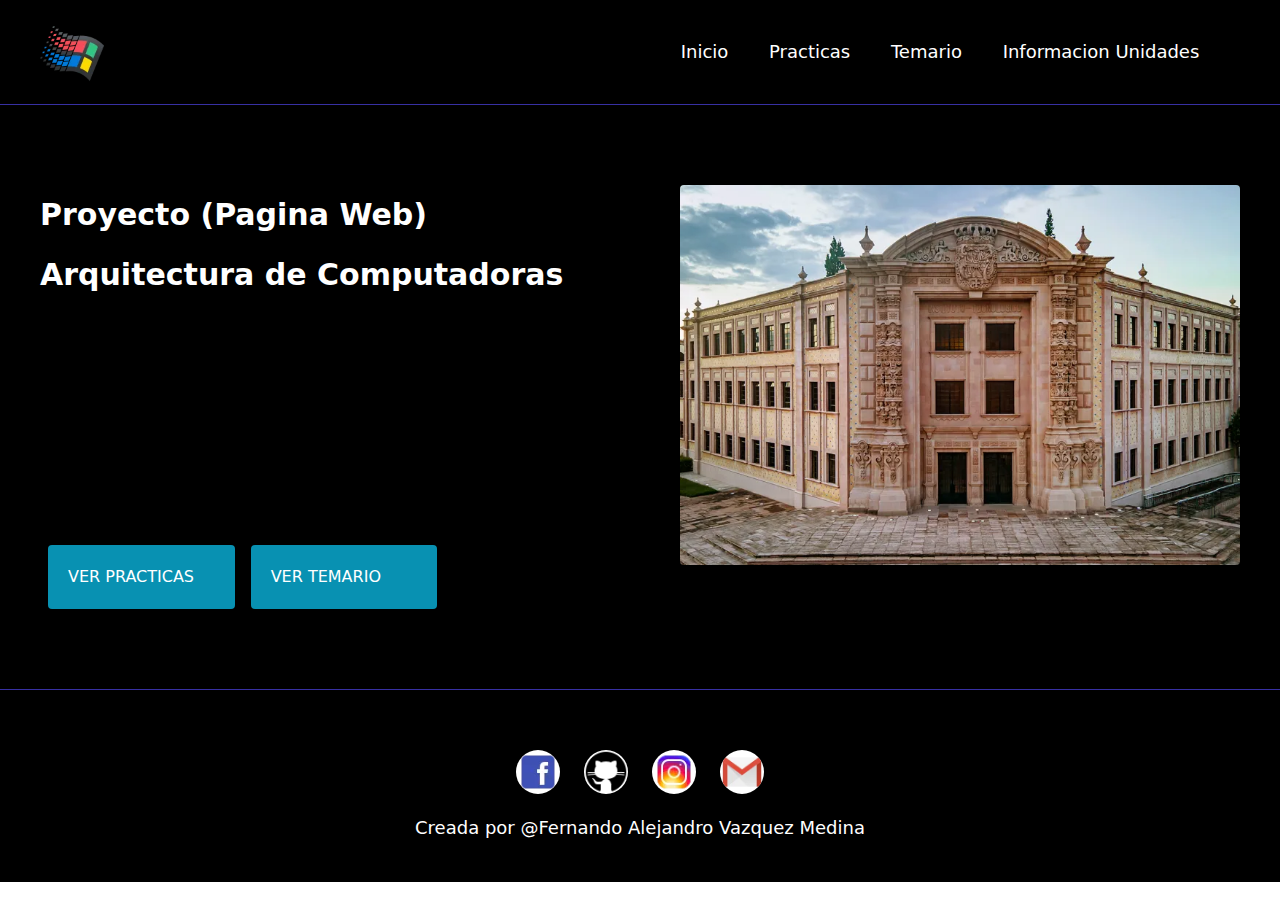
<file: index.html>
<!DOCTYPE html>
<html lang="en">
  <head>
    <meta charset="UTF-8" />
    <meta name="description" content="Astro description" />
    <meta name="viewport" content="width=device-width" />
    <link rel="icon" type="image/svg+xml" href="logo.png" />
    <meta name="generator" content="Astro v3.6.0" />
    <title>Arquitectura de Computadoras</title>
    <link rel="stylesheet" href="_astro/index.35c52348.css" />
  </head>
  <body>
    <main>
      <nav
        class="flex flex-row w-full items-center px-10 py-5 bg-black text-white border-b border-indigo-800"
      >
        <div class="md:w-1/2 w-1/3">
          <a href="index.html"
            ><img
              src="_astro/logo.2e0258cc_Z60Gle.webp"
              class="w-16"
              alt="Logo de Arquitectura de Computadoras"
              width="96"
              height="96"
              loading="lazy"
              decoding="async"
          /></a>
        </div>
        <div
          class="md:w-1/2 w-2/3 flex flex-col text-right md:justify-evenly md:flex-row text-sm md:text-lg"
        >
          <a href="index.html" class="hover:underline hover:text-purple-800">Inicio</a>
          <a href="practicas/index.html" class="hover:underline hover:text-purple-800"
            >Practicas</a
          >
          <a href="temario/index.html" class="hover:underline hover:text-purple-800"
            >Temario</a
          >
          <a
            href="info/informacion/index.html"
            class="hover:underline hover:text-purple-800"
            >Informacion Unidades</a
          >
        </div>
      </nav>
      <section
        class="bg-black text-white w-full h-full flex md:flex-row flex-col py-10"
      >
        <div class="md:w-1/2 py-10 px-10">
          <h4 class="font-bold text-3xl py-3">Proyecto (Pagina Web)</h4>
          <h4 class="font-bold text-3xl py-3">Arquitectura de Computadoras</h4>
          <div class="w-full mt-14 md:mt-60 flex flex-row items-center">
            <a
              class="w-1/3 bg-cyan-600 hover:bg-cyan-950 md:px-5 md:py-5 px-3 py-2 text-[10px] md:text-base rounded mx-2"
              href="practicas/index.html"
              >VER PRACTICAS</a
            >
            <a
              class="w-1/3 bg-cyan-600 hover:bg-cyan-950 md:px-5 md:py-5 px-3 py-2 text-[10px] md:text-base rounded mx-2"
              href="temario/index.html"
              >VER TEMARIO</a
            >
          </div>
        </div>
        <div class="md:w-1/2 md:p-10 w-full px-10">
          <img
            src="_astro/tec.311d3995_2n0D1n.webp"
            class="rounded"
            alt="Imagen de muestra"
            width="768"
            height="521"
            loading="lazy"
            decoding="async"
          />
        </div>
      </section>
      <footer
        class="bg-black border-t border-indigo-800 text-white w-full h-full px-20 py-10"
      >
        <div class="flex flex-row justify-center py-5">
          <a href="#"
            ><img
              src="_astro/facebook.d0460cb1_gLov.webp"
              class="bg-white w-11 mx-3 rounded-full"
              alt="Icon"
              width="48"
              height="48"
              loading="lazy"
              decoding="async"
          /></a>
          <a href="https://github.com/fernandovmedina"
            ><img
              src="_astro/github.399343f1_1pEorC.webp"
              class="bg-white w-11 mx-3 rounded-full"
              alt="Icon"
              width="50"
              height="50"
              loading="lazy"
              decoding="async"
          /></a>
          <a href="#"
            ><img
              src="_astro/instagram.02d53076_ZRceRR.webp"
              class="bg-white w-11 mx-3 rounded-full"
              alt="Icon"
              width="48"
              height="48"
              loading="lazy"
              decoding="async"
          /></a>
          <a href="#"
            ><img
              src="_astro/gmail.e2480db4_26vAjj.webp"
              class="bg-white w-11 mx-3 rounded-full"
              alt="Icon"
              width="96"
              height="96"
              loading="lazy"
              decoding="async"
          /></a>
        </div>
        <div
          class="flex flex-col text-center text-sm md:text-lg w-full text-white h-full"
        >
          <h1>Creada por @Fernando Alejandro Vazquez Medina</h1>
        </div>
      </footer>
    </main>
  </body>
</html>
</file>
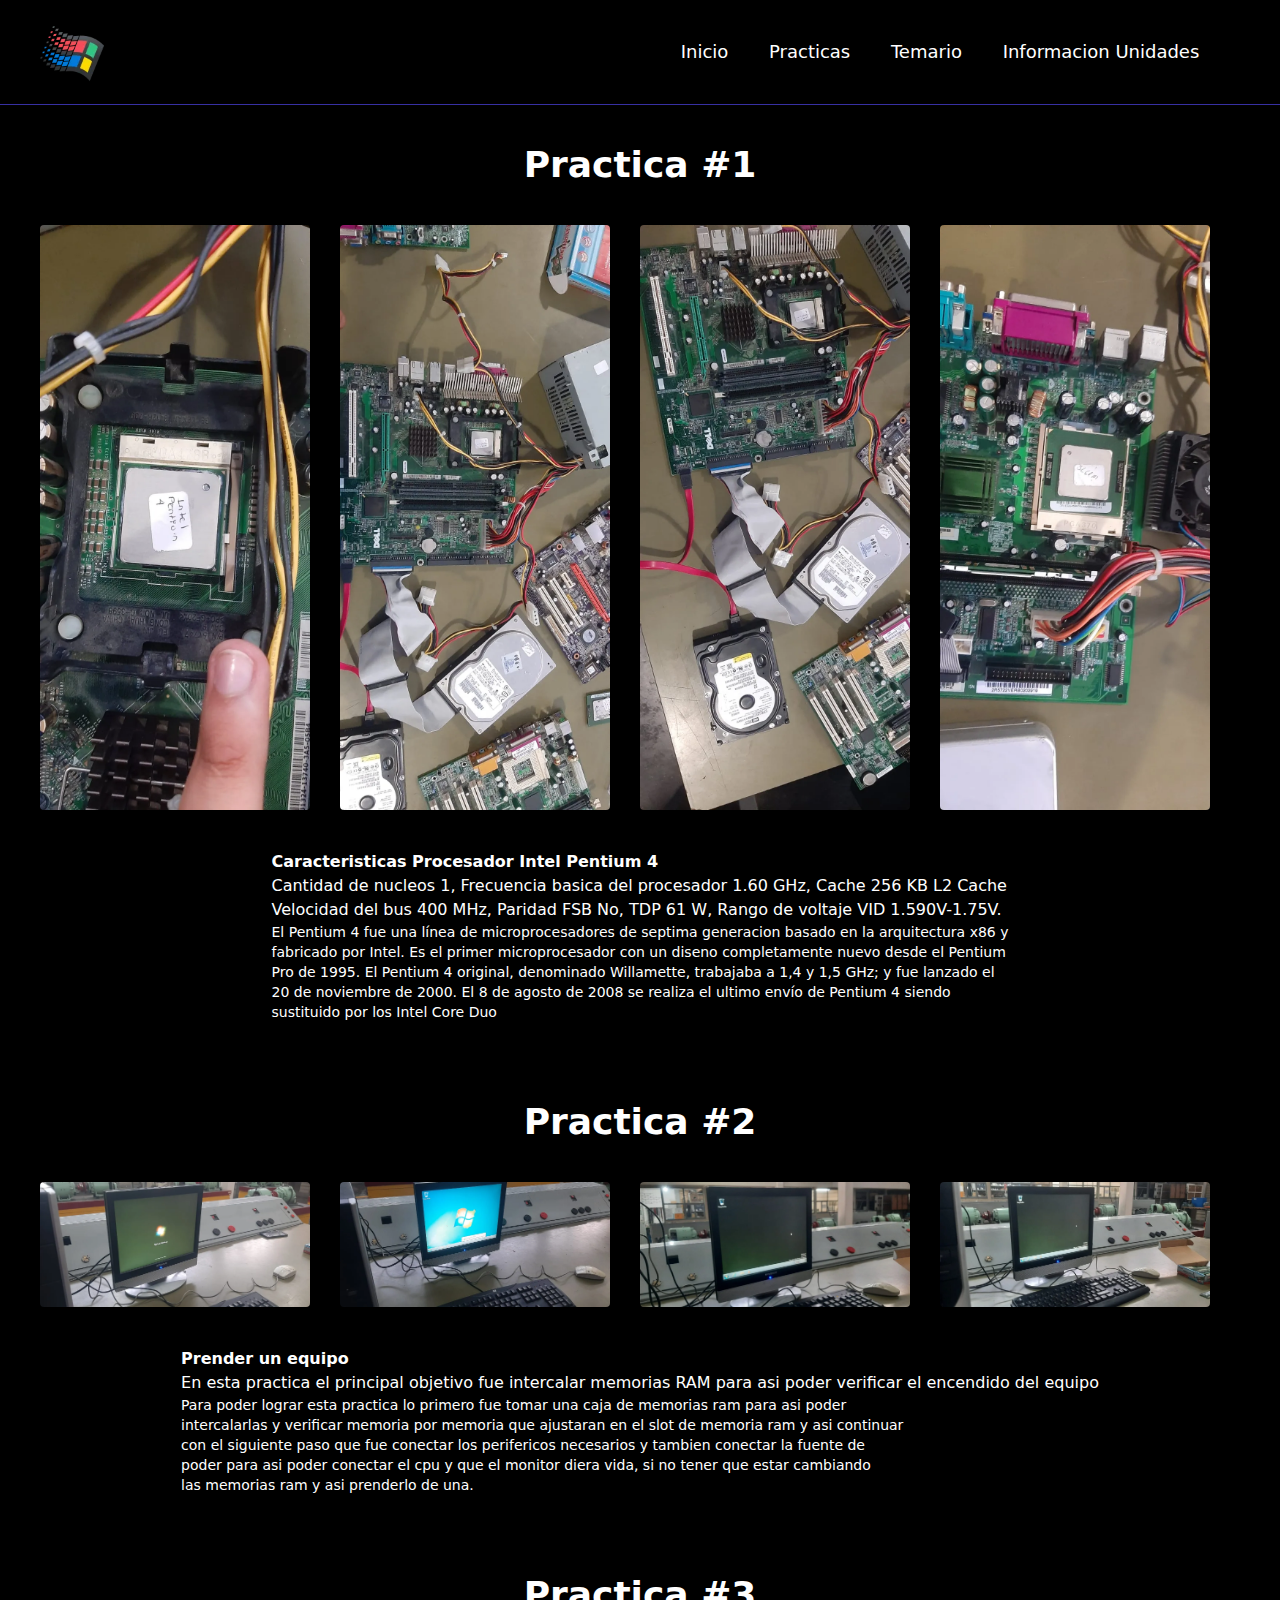
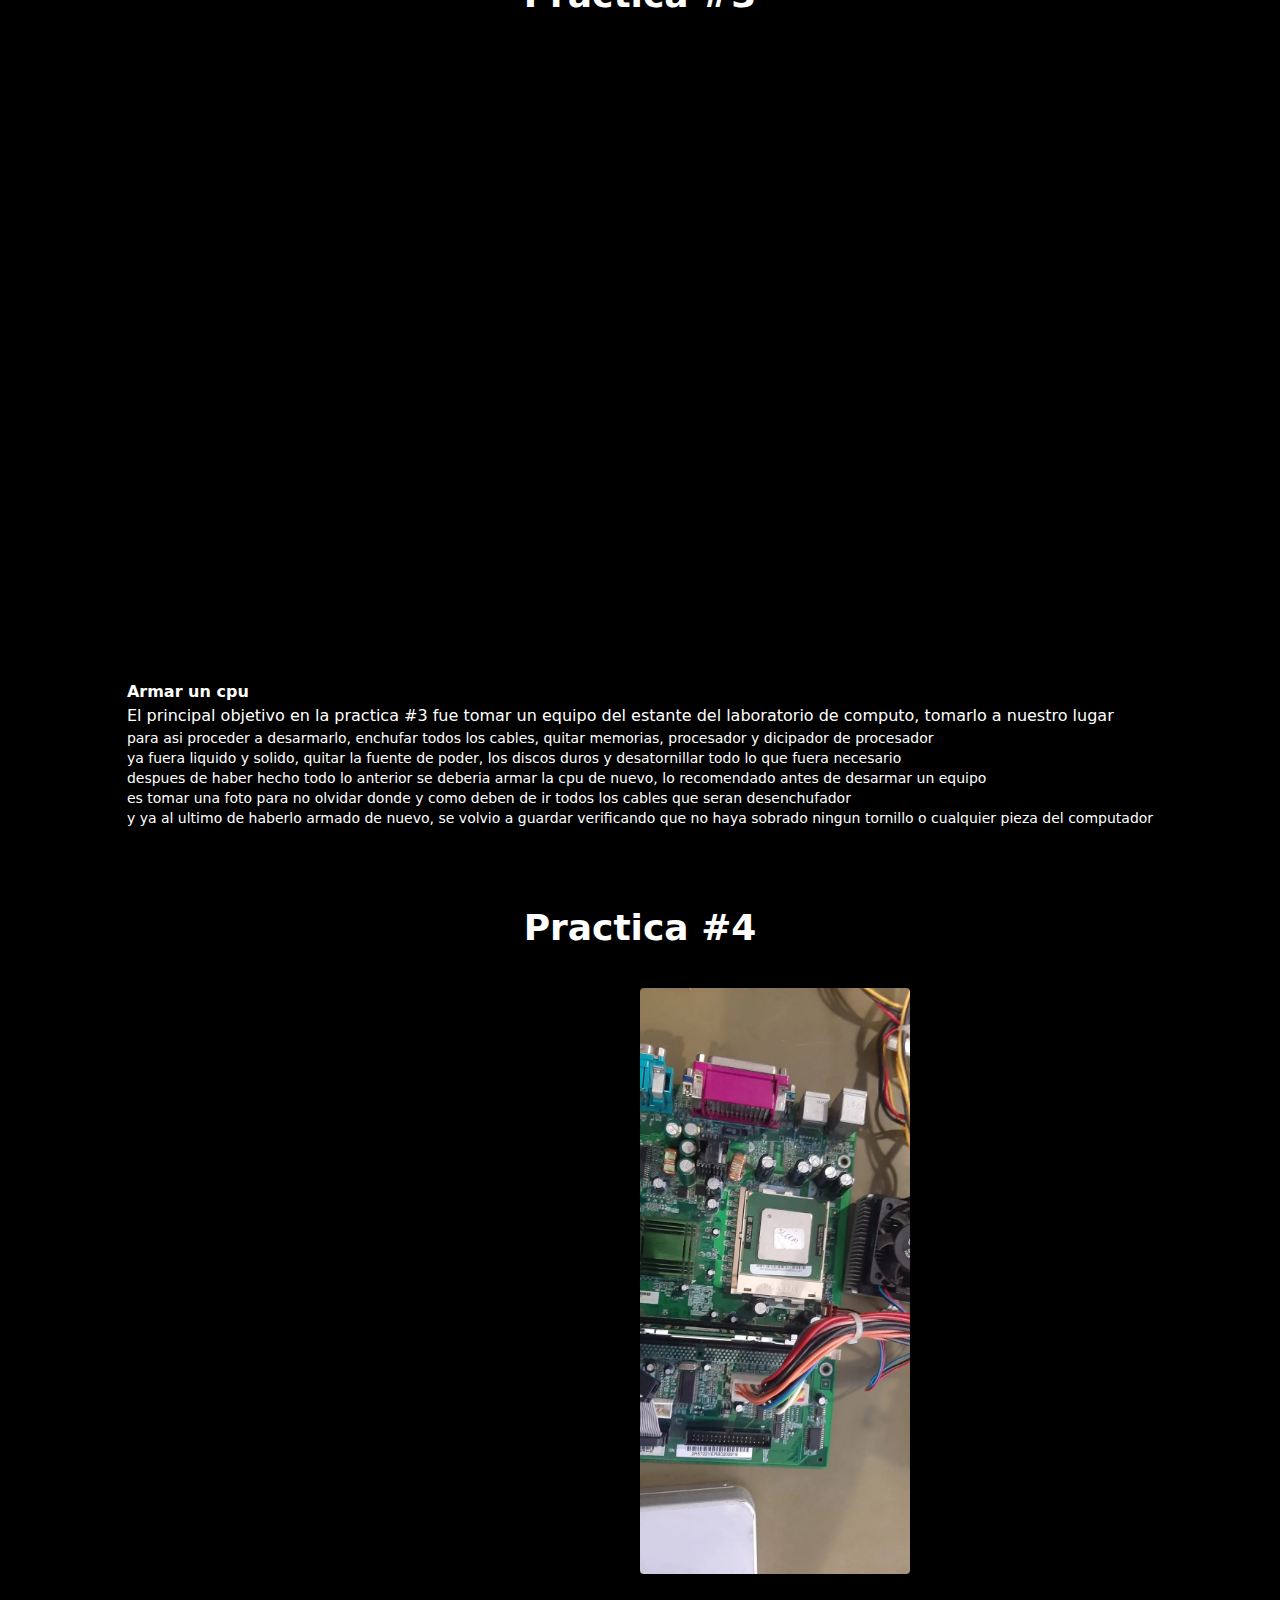
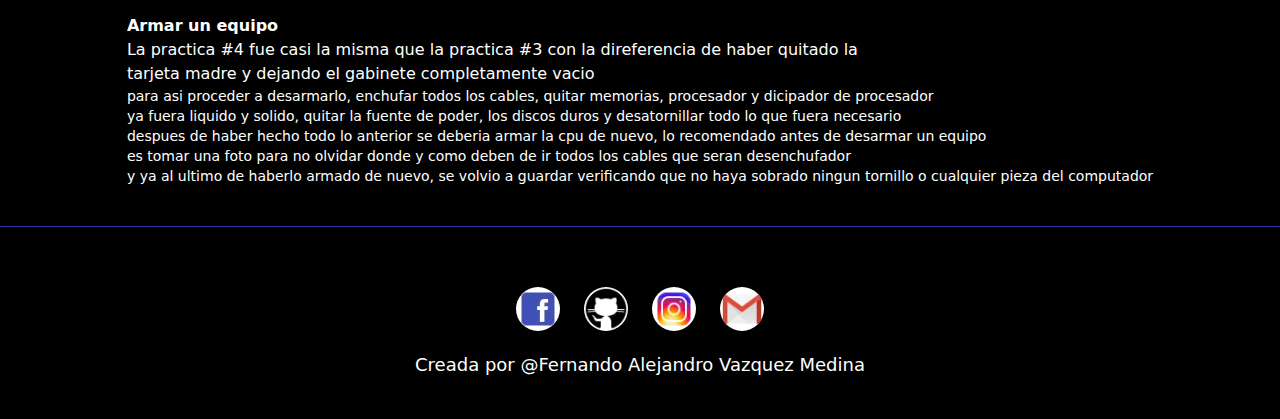
<file: practicas/index.html>
<!DOCTYPE html>
<html lang="en">
  <head>
    <meta charset="UTF-8" />
    <meta name="description" content="Astro description" />
    <meta name="viewport" content="width=device-width" />
    <link rel="icon" type="image/svg+xml" href="../logo.png" />
    <meta name="generator" content="Astro v3.6.0" />
    <title>Practicas</title>
    <link rel="stylesheet" href="../_astro/index.35c52348.css" />
  </head>
  <body>
    <nav
      class="flex flex-row w-full items-center px-10 py-5 bg-black text-white border-b border-indigo-800"
    >
      <div class="md:w-1/2 w-1/3">
        <a href="../index.html"
          ><img
            src="../_astro/logo.2e0258cc_Z60Gle.webp"
            class="w-16"
            alt="Logo de Arquitectura de Computadoras"
            width="96"
            height="96"
            loading="lazy"
            decoding="async"
        /></a>
      </div>
      <div
        class="md:w-1/2 w-2/3 flex flex-col text-right md:justify-evenly md:flex-row text-sm md:text-lg"
      >
        <a href="../index.html" class="hover:underline hover:text-purple-800">Inicio</a>
        <a href="../practicas/index.html" class="hover:underline hover:text-purple-800"
          >Practicas</a
        >
        <a href="../temario/index.html" class="hover:underline hover:text-purple-800"
          >Temario</a
        >
        <a
          href="../info/informacion/index.html"
          class="hover:underline hover:text-purple-800"
          >Informacion Unidades</a
        >
      </div>
    </nav>
    <section class="bg-black text-white w-full h-full">
      <div class="w-full flex flex-col items-center py-10">
        <h1 class="text-4xl font-bold">Practica #1</h1>
        <div class="w-full flex items-center py-10 px-10">
          <div class="w-1/4">
            <img
              src="../_astro/foto_1.71d40c40_MQXfJ.webp"
              class="w-[90%] rounded"
              alt="Foto de Practica #1"
              width="738"
              height="1600"
              loading="lazy"
              decoding="async"
            />
          </div>
          <div class="w-1/4">
            <img
              src="../_astro/foto_2.ba1f8f36_1A6z0E.webp"
              class="w-[90%] rounded"
              alt="Foto de Practica #1"
              width="738"
              height="1600"
              loading="lazy"
              decoding="async"
            />
          </div>
          <div class="w-1/4">
            <img
              src="../_astro/foto_3.694a583a_Z23dIN.webp"
              class="w-[90%] rounded"
              alt="Foto de Practica #1"
              width="738"
              height="1600"
              loading="lazy"
              decoding="async"
            />
          </div>
          <div class="w-1/4">
            <img
              src="../_astro/3.24c6279d_Nrszn.webp"
              class="w-[90%] rounded"
              alt="Foto de Practica #1"
              width="738"
              height="1600"
              loading="lazy"
              decoding="async"
            />
          </div>
        </div>
        <div class="mb-20">
          <h1><strong>Caracteristicas Procesador Intel Pentium 4</strong></h1>
          <h2>
            Cantidad de nucleos 1, Frecuencia basica del procesador 1.60 GHz,
            Cache 256 KB L2 Cache<br />Velocidad del bus 400 MHz, Paridad FSB
            No, TDP 61 W, Rango de voltaje VID 1.590V-1.75V.
          </h2>
          <h5 class="text-sm">
            El Pentium 4 fue una línea de microprocesadores de septima
            generacion basado en la arquitectura x86 y
          </h5>
          <h5 class="text-sm">
            fabricado por Intel. Es el primer microprocesador con un diseno
            completamente nuevo desde el Pentium
          </h5>
          <h5 class="text-sm">
            Pro de 1995. El Pentium 4 original, denominado Willamette, trabajaba
            a 1,4 y 1,5 GHz; y fue lanzado el
          </h5>
          <h5 class="text-sm">
            20 de noviembre de 2000. El 8 de agosto de 2008 se realiza el ultimo
            envío de Pentium 4 siendo
          </h5>
          <h5 class="text-sm">sustituido por los Intel Core Duo</h5>
        </div>
        <h1 class="text-4xl font-bold">Practica #2</h1>
        <div class="w-full flex items-center py-10 px-10">
          <div class="w-1/4">
            <img
              src="../_astro/foto_1.3540d5c5_Z2neLlS.webp"
              class="w-[90%] rounded"
              alt="Foto de Practica #2"
              width="1280"
              height="590"
              loading="lazy"
              decoding="async"
            />
          </div>
          <div class="w-1/4">
            <img
              src="../_astro/foto_2.ff6830e8_ZziFq5.webp"
              class="w-[90%] rounded"
              alt="Foto de Practica #2"
              width="1280"
              height="590"
              loading="lazy"
              decoding="async"
            />
          </div>
          <div class="w-1/4">
            <img
              src="../_astro/foto_3.3e0409c4_Z1kAWDE.webp"
              class="w-[90%] rounded"
              alt="Foto de Practica #2"
              width="1280"
              height="590"
              loading="lazy"
              decoding="async"
            />
          </div>
          <div class="w-1/4">
            <img
              src="../_astro/foto_4.429a9bea_k5mR0.webp"
              class="w-[90%] rounded"
              alt="Foto de Practica #2"
              width="1280"
              height="590"
              loading="lazy"
              decoding="async"
            />
          </div>
        </div>
        <div class="mb-20">
          <h1><strong>Prender un equipo</strong></h1>
          <h2>
            En esta practica el principal objetivo fue intercalar memorias RAM
            para asi poder verificar el encendido del equipo
          </h2>
          <h5 class="text-sm">
            Para poder lograr esta practica lo primero fue tomar una caja de
            memorias ram para asi poder
          </h5>
          <h5 class="text-sm">
            intercalarlas y verificar memoria por memoria que ajustaran en el
            slot de memoria ram y asi continuar
          </h5>
          <h5 class="text-sm">
            con el siguiente paso que fue conectar los perifericos necesarios y
            tambien conectar la fuente de
          </h5>
          <h5 class="text-sm">
            poder para asi poder conectar el cpu y que el monitor diera vida, si
            no tener que estar cambiando
          </h5>
          <h5 class="text-sm">las memorias ram y asi prenderlo de una.</h5>
        </div>
        <h1 class="text-4xl font-bold">Practica #3</h1>
        <div class="w-full flex items-center py-10 px-10">
          <div class="w-1/4">
            <img
              src="../_astro/1.8b5d1022_Z1JPiSM.webp"
              class="w-[90%] rounded"
              alt="Foto de Practica #3"
              width="738"
              height="1600"
              loading="lazy"
              decoding="async"
            />
          </div>
          <div class="w-1/4">
            <img
              src="../_astro/1.de822007_1MjsSV.webp"
              class="w-[90%] rounded"
              alt="Foto de Practica #3"
              width="738"
              height="1600"
              loading="lazy"
              decoding="async"
            />
          </div>
          <div class="w-1/4">
            <img
              src="../_astro/3.6af922fc_Z2cq73q.webp"
              class="w-[90%] rounded"
              alt="Foto de Practica #3"
              width="738"
              height="1600"
              loading="lazy"
              decoding="async"
            />
          </div>
          <div class="w-1/4">
            <img
              src="../_astro/4.55dd5b11_Z14XPEs.webp"
              class="w-[90%] rounded"
              alt="Foto de Practica #3"
              width="738"
              height="1600"
              loading="lazy"
              decoding="async"
            />
          </div>
        </div>
        <div class="mb-20">
          <h1><strong>Armar un cpu</strong></h1>
          <h2>
            El principal objetivo en la practica #3 fue tomar un equipo del
            estante del laboratorio de computo, tomarlo a nuestro lugar
          </h2>
          <h5 class="text-sm">
            para asi proceder a desarmarlo, enchufar todos los cables, quitar
            memorias, procesador y dicipador de procesador
          </h5>
          <h5 class="text-sm">
            ya fuera liquido y solido, quitar la fuente de poder, los discos
            duros y desatornillar todo lo que fuera necesario
          </h5>
          <h5 class="text-sm">
            despues de haber hecho todo lo anterior se deberia armar la cpu de
            nuevo, lo recomendado antes de desarmar un equipo
          </h5>
          <h5 class="text-sm">
            es tomar una foto para no olvidar donde y como deben de ir todos los
            cables que seran desenchufador
          </h5>
          <h5 class="text-sm">
            y ya al ultimo de haberlo armado de nuevo, se volvio a guardar
            verificando que no haya sobrado ningun tornillo o cualquier pieza
            del computador
          </h5>
        </div>
        <h1 class="text-4xl font-bold">Practica #4</h1>
        <div class="w-full flex items-center py-10 px-10">
          <div class="w-1/4">
            <img
              src="../_astro/1.de822007_1MjsSV.webp"
              class="w-[90%] rounded"
              alt="Foto de Practica #4"
              width="738"
              height="1600"
              loading="lazy"
              decoding="async"
            />
          </div>
          <div class="w-1/4">
            <img
              src="../_astro/2.0ef6efb5_Z205a6s.webp"
              class="w-[90%] rounded rotate-90"
              alt="Foto de Practica #4"
              width="1600"
              height="738"
              loading="lazy"
              decoding="async"
            />
          </div>
          <div class="w-1/4">
            <img
              src="../_astro/3.24c6279d_Nrszn.webp"
              class="w-[90%] rounded"
              alt="Foto de Practica #4"
              width="738"
              height="1600"
              loading="lazy"
              decoding="async"
            />
          </div>
          <div class="w-1/4">
            <img
              src="../_astro/4.b93e0f34_1er3HM.webp"
              class="w-[90%] rounded"
              alt="Foto de Practica #4"
              width="738"
              height="1600"
              loading="lazy"
              decoding="async"
            />
          </div>
        </div>
        <div>
          <h1><strong>Armar un equipo</strong></h1>
          <h2>
            La practica #4 fue casi la misma que la practica #3 con la
            direferencia de haber quitado la<br />tarjeta madre y dejando el
            gabinete completamente vacio
          </h2>
          <h5 class="text-sm">
            para asi proceder a desarmarlo, enchufar todos los cables, quitar
            memorias, procesador y dicipador de procesador
          </h5>
          <h5 class="text-sm">
            ya fuera liquido y solido, quitar la fuente de poder, los discos
            duros y desatornillar todo lo que fuera necesario
          </h5>
          <h5 class="text-sm">
            despues de haber hecho todo lo anterior se deberia armar la cpu de
            nuevo, lo recomendado antes de desarmar un equipo
          </h5>
          <h5 class="text-sm">
            es tomar una foto para no olvidar donde y como deben de ir todos los
            cables que seran desenchufador
          </h5>
          <h5 class="text-sm">
            y ya al ultimo de haberlo armado de nuevo, se volvio a guardar
            verificando que no haya sobrado ningun tornillo o cualquier pieza
            del computador
          </h5>
        </div>
      </div>
    </section>
    <footer
      class="bg-black border-t border-indigo-800 text-white w-full h-full px-20 py-10"
    >
      <div class="flex flex-row justify-center py-5">
        <a href="#"
          ><img
            src="../_astro/facebook.d0460cb1_gLov.webp"
            class="bg-white w-11 mx-3 rounded-full"
            alt="Icon"
            width="48"
            height="48"
            loading="lazy"
            decoding="async"
        /></a>
        <a href="https://github.com/fernandovmedina"
          ><img
            src="../_astro/github.399343f1_1pEorC.webp"
            class="bg-white w-11 mx-3 rounded-full"
            alt="Icon"
            width="50"
            height="50"
            loading="lazy"
            decoding="async"
        /></a>
        <a href="#"
          ><img
            src="../_astro/instagram.02d53076_ZRceRR.webp"
            class="bg-white w-11 mx-3 rounded-full"
            alt="Icon"
            width="48"
            height="48"
            loading="lazy"
            decoding="async"
        /></a>
        <a href="#"
          ><img
            src="../_astro/gmail.e2480db4_26vAjj.webp"
            class="bg-white w-11 mx-3 rounded-full"
            alt="Icon"
            width="96"
            height="96"
            loading="lazy"
            decoding="async"
        /></a>
      </div>
      <div
        class="flex flex-col text-center text-sm md:text-lg w-full text-white h-full"
      >
        <h1>Creada por @Fernando Alejandro Vazquez Medina</h1>
      </div>
    </footer>
  </body>
</html>
</file>
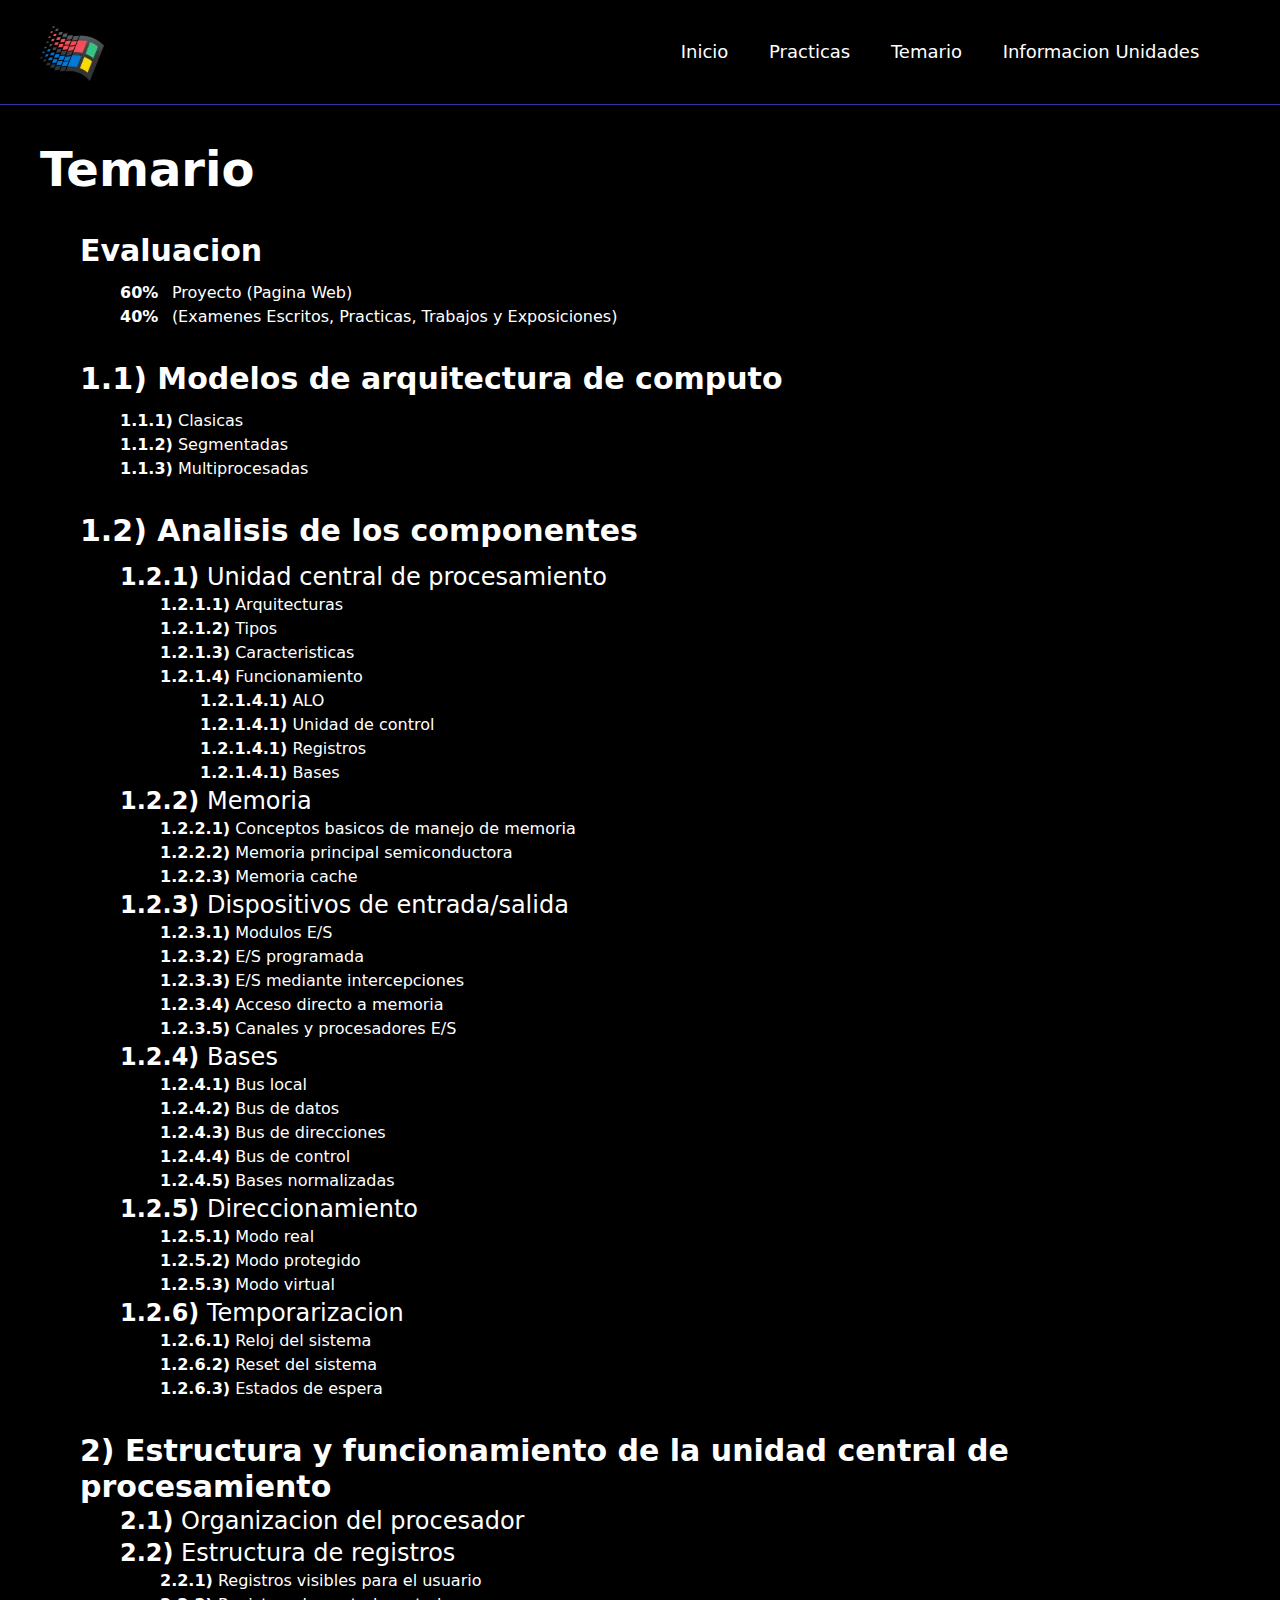
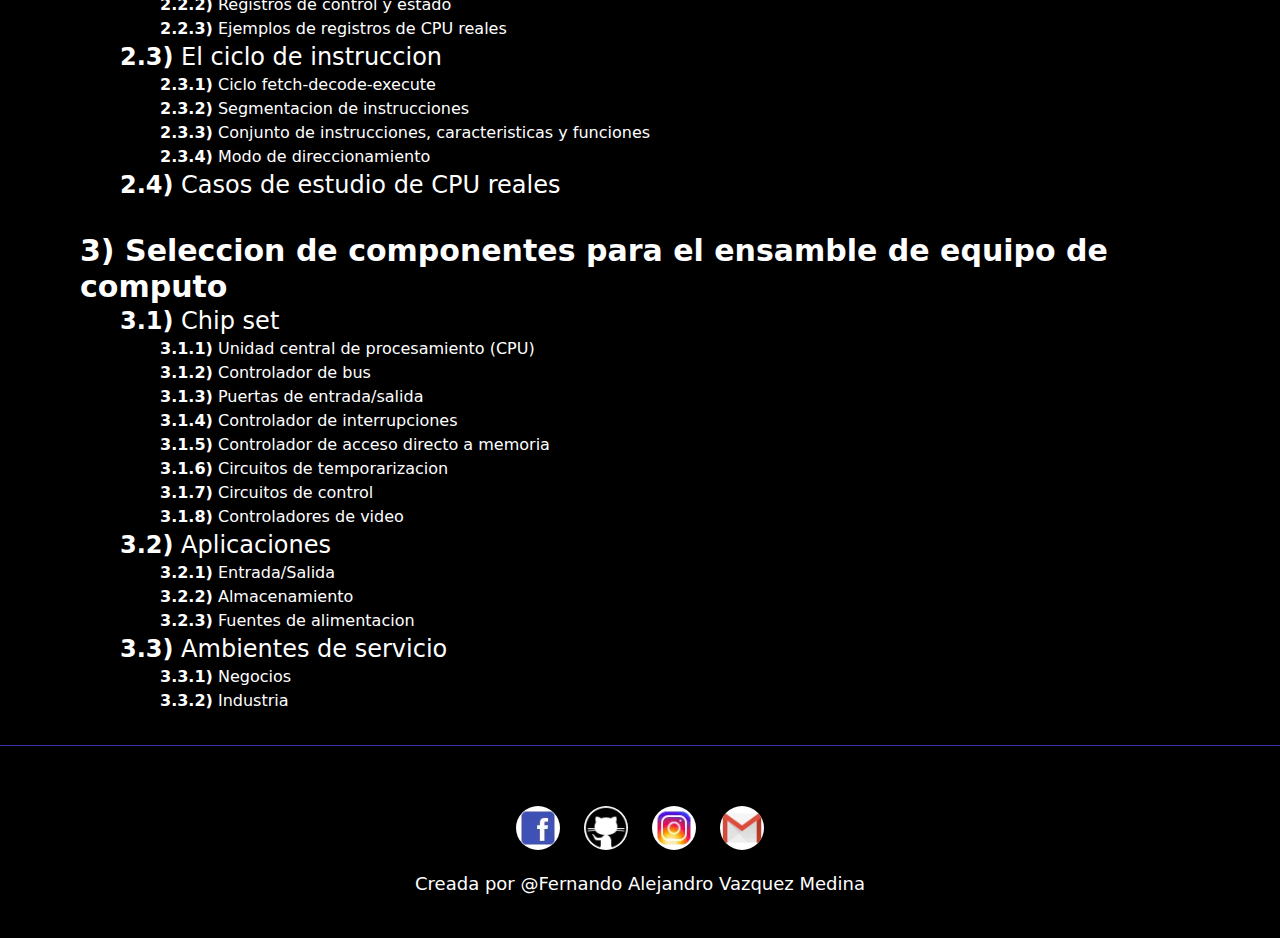
<file: temario/index.html>
<!DOCTYPE html>
<html lang="en">
  <head>
    <meta charset="UTF-8" />
    <meta name="description" content="Astro description" />
    <meta name="viewport" content="width=device-width" />
    <link rel="icon" type="image/svg+xml" href="/logo.png" />
    <meta name="generator" content="Astro v3.6.0" />
    <title>Temario</title>
    <link rel="stylesheet" href="../_astro/index.35c52348.css" />
  </head>
  <body>
    <nav
      class="flex flex-row w-full items-center px-10 py-5 bg-black text-white border-b border-indigo-800"
    >
      <div class="md:w-1/2 w-1/3">
        <a href="../index.html"
          ><img
            src="../_astro/logo.2e0258cc_Z60Gle.webp"
            class="w-16"
            alt="Logo de Arquitectura de Computadoras"
            width="96"
            height="96"
            loading="lazy"
            decoding="async"
        /></a>
      </div>
      <div
        class="md:w-1/2 w-2/3 flex flex-col text-right md:justify-evenly md:flex-row text-sm md:text-lg"
      >
        <a href="../index.html" class="hover:underline hover:text-purple-800">Inicio</a>
        <a href="../practicas/index.html" class="hover:underline hover:text-purple-800"
          >Practicas</a
        >
        <a href="../temario/index.html" class="hover:underline hover:text-purple-800"
          >Temario</a
        >
        <a
          href="../info/informacion/index.html"
          class="hover:underline hover:text-purple-800"
          >Informacion Unidades</a
        >
      </div>
    </nav>
    <section class="bg-black text-white w-full h-full">
      <div class="py-10 px-10"><h1 class="text-5xl font-bold">Temario</h1></div>
      <div class="px-20 pb-8">
        <h1 class="text-3xl font-bold mb-3">Evaluacion</h1>
        <div class="px-10">
          <h4><strong class="mr-2">60% </strong> Proyecto (Pagina Web)</h4>
          <h4>
            <strong class="mr-2">40% </strong> (Examenes Escritos, Practicas,
            Trabajos y Exposiciones)
          </h4>
        </div>
      </div>
      <div class="px-20 pb-8">
        <h1 class="text-3xl font-bold mb-3">
          1.1) Modelos de arquitectura de computo
        </h1>
        <div class="px-10">
          <h4><strong>1.1.1)</strong> Clasicas</h4>
          <h4><strong>1.1.2)</strong> Segmentadas</h4>
          <h4><strong>1.1.3)</strong> Multiprocesadas</h4>
        </div>
      </div>
      <div class="px-20 pb-8">
        <h1 class="text-3xl font-bold mb-3">
          1.2) Analisis de los componentes
        </h1>
        <div class="px-10">
          <h4 class="text-2xl">
            <strong>1.2.1)</strong> Unidad central de procesamiento
          </h4>
          <div class="px-10">
            <h4><strong>1.2.1.1)</strong> Arquitecturas</h4>
            <h4><strong>1.2.1.2)</strong> Tipos</h4>
            <h4><strong>1.2.1.3)</strong> Caracteristicas</h4>
            <h4><strong>1.2.1.4)</strong> Funcionamiento</h4>
            <div class="px-10">
              <h4><strong>1.2.1.4.1)</strong> ALO</h4>
              <h4><strong>1.2.1.4.1)</strong> Unidad de control</h4>
              <h4><strong>1.2.1.4.1)</strong> Registros</h4>
              <h4><strong>1.2.1.4.1)</strong> Bases</h4>
            </div>
          </div>
          <h4 class="text-2xl"><strong>1.2.2)</strong> Memoria</h4>
          <div class="px-10">
            <h4>
              <strong>1.2.2.1)</strong> Conceptos basicos de manejo de memoria
            </h4>
            <h4><strong>1.2.2.2)</strong> Memoria principal semiconductora</h4>
            <h4><strong>1.2.2.3)</strong> Memoria cache</h4>
          </div>
          <h4 class="text-2xl">
            <strong>1.2.3)</strong> Dispositivos de entrada/salida
          </h4>
          <div class="px-10">
            <h4><strong>1.2.3.1)</strong> Modulos E/S</h4>
            <h4><strong>1.2.3.2)</strong> E/S programada</h4>
            <h4><strong>1.2.3.3)</strong> E/S mediante intercepciones</h4>
            <h4><strong>1.2.3.4)</strong> Acceso directo a memoria</h4>
            <h4><strong>1.2.3.5)</strong> Canales y procesadores E/S</h4>
          </div>
          <h4 class="text-2xl"><strong>1.2.4)</strong> Bases</h4>
          <div class="px-10">
            <h4><strong>1.2.4.1)</strong> Bus local</h4>
            <h4><strong>1.2.4.2)</strong> Bus de datos</h4>
            <h4><strong>1.2.4.3)</strong> Bus de direcciones</h4>
            <h4><strong>1.2.4.4)</strong> Bus de control</h4>
            <h4><strong>1.2.4.5)</strong> Bases normalizadas</h4>
          </div>
          <h4 class="text-2xl"><strong>1.2.5)</strong> Direccionamiento</h4>
          <div class="px-10">
            <h4><strong>1.2.5.1)</strong> Modo real</h4>
            <h4><strong>1.2.5.2)</strong> Modo protegido</h4>
            <h4><strong>1.2.5.3)</strong> Modo virtual</h4>
          </div>
          <h4 class="text-2xl"><strong>1.2.6)</strong> Temporarizacion</h4>
          <div class="px-10">
            <h4><strong>1.2.6.1)</strong> Reloj del sistema</h4>
            <h4><strong>1.2.6.2)</strong> Reset del sistema</h4>
            <h4><strong>1.2.6.3)</strong> Estados de espera</h4>
          </div>
        </div>
      </div>
      <div class="px-20 pb-8">
        <h1 class="text-3xl font-bold">
          <strong>2)</strong> Estructura y funcionamiento de la unidad central
          de procesamiento
        </h1>
        <div class="px-10">
          <h4 class="text-2xl">
            <strong>2.1)</strong> Organizacion del procesador
          </h4>
        </div>
        <div class="px-10">
          <h4 class="text-2xl">
            <strong>2.2)</strong> Estructura de registros
          </h4>
          <div class="px-10">
            <h4><strong>2.2.1)</strong> Registros visibles para el usuario</h4>
            <h4><strong>2.2.2)</strong> Registros de control y estado</h4>
            <h4><strong>2.2.3)</strong> Ejemplos de registros de CPU reales</h4>
          </div>
        </div>
        <div class="px-10">
          <h4 class="text-2xl">
            <strong>2.3)</strong> El ciclo de instruccion
          </h4>
          <div class="px-10">
            <h4><strong>2.3.1)</strong> Ciclo fetch-decode-execute</h4>
            <h4><strong>2.3.2)</strong> Segmentacion de instrucciones</h4>
            <h4>
              <strong>2.3.3)</strong> Conjunto de instrucciones, caracteristicas
              y funciones
            </h4>
            <h4><strong>2.3.4)</strong> Modo de direccionamiento</h4>
          </div>
        </div>
        <div class="px-10">
          <h4 class="text-2xl">
            <strong>2.4)</strong> Casos de estudio de CPU reales
          </h4>
        </div>
      </div>
      <div class="px-20 pb-8">
        <h1 class="text-3xl font-bold">
          <strong>3)</strong> Seleccion de componentes para el ensamble de
          equipo de computo
        </h1>
        <div class="px-10">
          <h4 class="text-2xl"><strong>3.1)</strong> Chip set</h4>
          <div class="px-10">
            <h4>
              <strong>3.1.1)</strong> Unidad central de procesamiento (CPU)
            </h4>
            <h4><strong>3.1.2)</strong> Controlador de bus</h4>
            <h4><strong>3.1.3)</strong> Puertas de entrada/salida</h4>
            <h4><strong>3.1.4)</strong> Controlador de interrupciones</h4>
            <h4>
              <strong>3.1.5)</strong> Controlador de acceso directo a memoria
            </h4>
            <h4><strong>3.1.6)</strong> Circuitos de temporarizacion</h4>
            <h4><strong>3.1.7)</strong> Circuitos de control</h4>
            <h4><strong>3.1.8)</strong> Controladores de video</h4>
          </div>
        </div>
        <div class="px-10">
          <h4 class="text-2xl"><strong>3.2)</strong> Aplicaciones</h4>
          <div class="px-10">
            <h4><strong>3.2.1)</strong> Entrada/Salida</h4>
            <h4><strong>3.2.2)</strong> Almacenamiento</h4>
            <h4><strong>3.2.3)</strong> Fuentes de alimentacion</h4>
          </div>
        </div>
        <div class="px-10">
          <h4 class="text-2xl"><strong>3.3)</strong> Ambientes de servicio</h4>
          <div class="px-10">
            <h4><strong>3.3.1)</strong> Negocios</h4>
            <h4><strong>3.3.2)</strong> Industria</h4>
          </div>
        </div>
      </div>
    </section>
    <footer
      class="bg-black border-t border-indigo-800 text-white w-full h-full px-20 py-10"
    >
      <div class="flex flex-row justify-center py-5">
        <a href="#"
          ><img
            src="../_astro/facebook.d0460cb1_gLov.webp"
            class="bg-white w-11 mx-3 rounded-full"
            alt="Icon"
            width="48"
            height="48"
            loading="lazy"
            decoding="async"
        /></a>
        <a href="https://github.com/fernandovmedina"
          ><img
            src="../_astro/github.399343f1_1pEorC.webp"
            class="bg-white w-11 mx-3 rounded-full"
            alt="Icon"
            width="50"
            height="50"
            loading="lazy"
            decoding="async"
        /></a>
        <a href="#"
          ><img
            src="../_astro/instagram.02d53076_ZRceRR.webp"
            class="bg-white w-11 mx-3 rounded-full"
            alt="Icon"
            width="48"
            height="48"
            loading="lazy"
            decoding="async"
        /></a>
        <a href="#"
          ><img
            src="../_astro/gmail.e2480db4_26vAjj.webp"
            class="bg-white w-11 mx-3 rounded-full"
            alt="Icon"
            width="96"
            height="96"
            loading="lazy"
            decoding="async"
        /></a>
      </div>
      <div
        class="flex flex-col text-center text-sm md:text-lg w-full text-white h-full"
      >
        <h1>Creada por @Fernando Alejandro Vazquez Medina</h1>
      </div>
    </footer>
  </body>
</html>
</file>
<file: _astro/index.35c52348.css>
*,:before,:after{box-sizing:border-box;border-width:0;border-style:solid;border-color:#e5e7eb}:before,:after{--tw-content: ""}html{line-height:1.5;-webkit-text-size-adjust:100%;-moz-tab-size:4;-o-tab-size:4;tab-size:4;font-family:ui-sans-serif,system-ui,-apple-system,BlinkMacSystemFont,Segoe UI,Roboto,Helvetica Neue,Arial,Noto Sans,sans-serif,"Apple Color Emoji","Segoe UI Emoji",Segoe UI Symbol,"Noto Color Emoji";font-feature-settings:normal;font-variation-settings:normal}body{margin:0;line-height:inherit}hr{height:0;color:inherit;border-top-width:1px}abbr:where([title]){-webkit-text-decoration:underline dotted;text-decoration:underline dotted}h1,h2,h3,h4,h5,h6{font-size:inherit;font-weight:inherit}a{color:inherit;text-decoration:inherit}b,strong{font-weight:bolder}code,kbd,samp,pre{font-family:ui-monospace,SFMono-Regular,Menlo,Monaco,Consolas,Liberation Mono,Courier New,monospace;font-size:1em}small{font-size:80%}sub,sup{font-size:75%;line-height:0;position:relative;vertical-align:baseline}sub{bottom:-.25em}sup{top:-.5em}table{text-indent:0;border-color:inherit;border-collapse:collapse}button,input,optgroup,select,textarea{font-family:inherit;font-feature-settings:inherit;font-variation-settings:inherit;font-size:100%;font-weight:inherit;line-height:inherit;color:inherit;margin:0;padding:0}button,select{text-transform:none}button,[type=button],[type=reset],[type=submit]{-webkit-appearance:button;background-color:transparent;background-image:none}:-moz-focusring{outline:auto}:-moz-ui-invalid{box-shadow:none}progress{vertical-align:baseline}::-webkit-inner-spin-button,::-webkit-outer-spin-button{height:auto}[type=search]{-webkit-appearance:textfield;outline-offset:-2px}::-webkit-search-decoration{-webkit-appearance:none}::-webkit-file-upload-button{-webkit-appearance:button;font:inherit}summary{display:list-item}blockquote,dl,dd,h1,h2,h3,h4,h5,h6,hr,figure,p,pre{margin:0}fieldset{margin:0;padding:0}legend{padding:0}ol,ul,menu{list-style:none;margin:0;padding:0}dialog{padding:0}textarea{resize:vertical}input::-moz-placeholder,textarea::-moz-placeholder{opacity:1;color:#9ca3af}input::placeholder,textarea::placeholder{opacity:1;color:#9ca3af}button,[role=button]{cursor:pointer}:disabled{cursor:default}img,svg,video,canvas,audio,iframe,embed,object{display:block;vertical-align:middle}img,video{max-width:100%;height:auto}[hidden]{display:none}*,:before,:after{--tw-border-spacing-x: 0;--tw-border-spacing-y: 0;--tw-translate-x: 0;--tw-translate-y: 0;--tw-rotate: 0;--tw-skew-x: 0;--tw-skew-y: 0;--tw-scale-x: 1;--tw-scale-y: 1;--tw-pan-x: ;--tw-pan-y: ;--tw-pinch-zoom: ;--tw-scroll-snap-strictness: proximity;--tw-gradient-from-position: ;--tw-gradient-via-position: ;--tw-gradient-to-position: ;--tw-ordinal: ;--tw-slashed-zero: ;--tw-numeric-figure: ;--tw-numeric-spacing: ;--tw-numeric-fraction: ;--tw-ring-inset: ;--tw-ring-offset-width: 0px;--tw-ring-offset-color: #fff;--tw-ring-color: rgb(59 130 246 / .5);--tw-ring-offset-shadow: 0 0 #0000;--tw-ring-shadow: 0 0 #0000;--tw-shadow: 0 0 #0000;--tw-shadow-colored: 0 0 #0000;--tw-blur: ;--tw-brightness: ;--tw-contrast: ;--tw-grayscale: ;--tw-hue-rotate: ;--tw-invert: ;--tw-saturate: ;--tw-sepia: ;--tw-drop-shadow: ;--tw-backdrop-blur: ;--tw-backdrop-brightness: ;--tw-backdrop-contrast: ;--tw-backdrop-grayscale: ;--tw-backdrop-hue-rotate: ;--tw-backdrop-invert: ;--tw-backdrop-opacity: ;--tw-backdrop-saturate: ;--tw-backdrop-sepia: }::backdrop{--tw-border-spacing-x: 0;--tw-border-spacing-y: 0;--tw-translate-x: 0;--tw-translate-y: 0;--tw-rotate: 0;--tw-skew-x: 0;--tw-skew-y: 0;--tw-scale-x: 1;--tw-scale-y: 1;--tw-pan-x: ;--tw-pan-y: ;--tw-pinch-zoom: ;--tw-scroll-snap-strictness: proximity;--tw-gradient-from-position: ;--tw-gradient-via-position: ;--tw-gradient-to-position: ;--tw-ordinal: ;--tw-slashed-zero: ;--tw-numeric-figure: ;--tw-numeric-spacing: ;--tw-numeric-fraction: ;--tw-ring-inset: ;--tw-ring-offset-width: 0px;--tw-ring-offset-color: #fff;--tw-ring-color: rgb(59 130 246 / .5);--tw-ring-offset-shadow: 0 0 #0000;--tw-ring-shadow: 0 0 #0000;--tw-shadow: 0 0 #0000;--tw-shadow-colored: 0 0 #0000;--tw-blur: ;--tw-brightness: ;--tw-contrast: ;--tw-grayscale: ;--tw-hue-rotate: ;--tw-invert: ;--tw-saturate: ;--tw-sepia: ;--tw-drop-shadow: ;--tw-backdrop-blur: ;--tw-backdrop-brightness: ;--tw-backdrop-contrast: ;--tw-backdrop-grayscale: ;--tw-backdrop-hue-rotate: ;--tw-backdrop-invert: ;--tw-backdrop-opacity: ;--tw-backdrop-saturate: ;--tw-backdrop-sepia: }.visible{visibility:visible}.static{position:static}.mx-2{margin-left:.5rem;margin-right:.5rem}.mx-3{margin-left:.75rem;margin-right:.75rem}.mb-20{margin-bottom:5rem}.mb-3{margin-bottom:.75rem}.mr-2{margin-right:.5rem}.mt-14{margin-top:3.5rem}.flex{display:flex}.h-full{height:100%}.w-1\/3{width:33.333333%}.w-1\/4{width:25%}.w-11{width:2.75rem}.w-16{width:4rem}.w-2\/3{width:66.666667%}.w-\[90\%\]{width:90%}.w-full{width:100%}.rotate-90{--tw-rotate: 90deg;transform:translate(var(--tw-translate-x),var(--tw-translate-y)) rotate(var(--tw-rotate)) skew(var(--tw-skew-x)) skewY(var(--tw-skew-y)) scaleX(var(--tw-scale-x)) scaleY(var(--tw-scale-y))}.flex-row{flex-direction:row}.flex-col{flex-direction:column}.items-center{align-items:center}.justify-center{justify-content:center}.rounded{border-radius:.25rem}.rounded-full{border-radius:9999px}.border-b{border-bottom-width:1px}.border-t{border-top-width:1px}.border-indigo-800{--tw-border-opacity: 1;border-color:rgb(55 48 163 / var(--tw-border-opacity))}.bg-black{--tw-bg-opacity: 1;background-color:rgb(0 0 0 / var(--tw-bg-opacity))}.bg-cyan-600{--tw-bg-opacity: 1;background-color:rgb(8 145 178 / var(--tw-bg-opacity))}.bg-white{--tw-bg-opacity: 1;background-color:rgb(255 255 255 / var(--tw-bg-opacity))}.px-10{padding-left:2.5rem;padding-right:2.5rem}.px-20{padding-left:5rem;padding-right:5rem}.px-3{padding-left:.75rem;padding-right:.75rem}.py-10{padding-top:2.5rem;padding-bottom:2.5rem}.py-2{padding-top:.5rem;padding-bottom:.5rem}.py-20{padding-top:5rem;padding-bottom:5rem}.py-3{padding-top:.75rem;padding-bottom:.75rem}.py-5{padding-top:1.25rem;padding-bottom:1.25rem}.pb-10{padding-bottom:2.5rem}.pb-8{padding-bottom:2rem}.text-center{text-align:center}.text-right{text-align:right}.text-2xl{font-size:1.5rem;line-height:2rem}.text-3xl{font-size:1.875rem;line-height:2.25rem}.text-4xl{font-size:2.25rem;line-height:2.5rem}.text-5xl{font-size:3rem;line-height:1}.text-\[10px\]{font-size:10px}.text-sm{font-size:.875rem;line-height:1.25rem}.font-bold{font-weight:700}.text-white{--tw-text-opacity: 1;color:rgb(255 255 255 / var(--tw-text-opacity))}.hover\:bg-cyan-950:hover{--tw-bg-opacity: 1;background-color:rgb(8 51 68 / var(--tw-bg-opacity))}.hover\:text-purple-800:hover{--tw-text-opacity: 1;color:rgb(107 33 168 / var(--tw-text-opacity))}.hover\:underline:hover{text-decoration-line:underline}@media (min-width: 768px){.md\:mt-60{margin-top:15rem}.md\:w-1\/2{width:50%}.md\:flex-row{flex-direction:row}.md\:justify-evenly{justify-content:space-evenly}.md\:p-10{padding:2.5rem}.md\:px-5{padding-left:1.25rem;padding-right:1.25rem}.md\:py-5{padding-top:1.25rem;padding-bottom:1.25rem}.md\:text-base{font-size:1rem;line-height:1.5rem}.md\:text-lg{font-size:1.125rem;line-height:1.75rem}}
</file>
